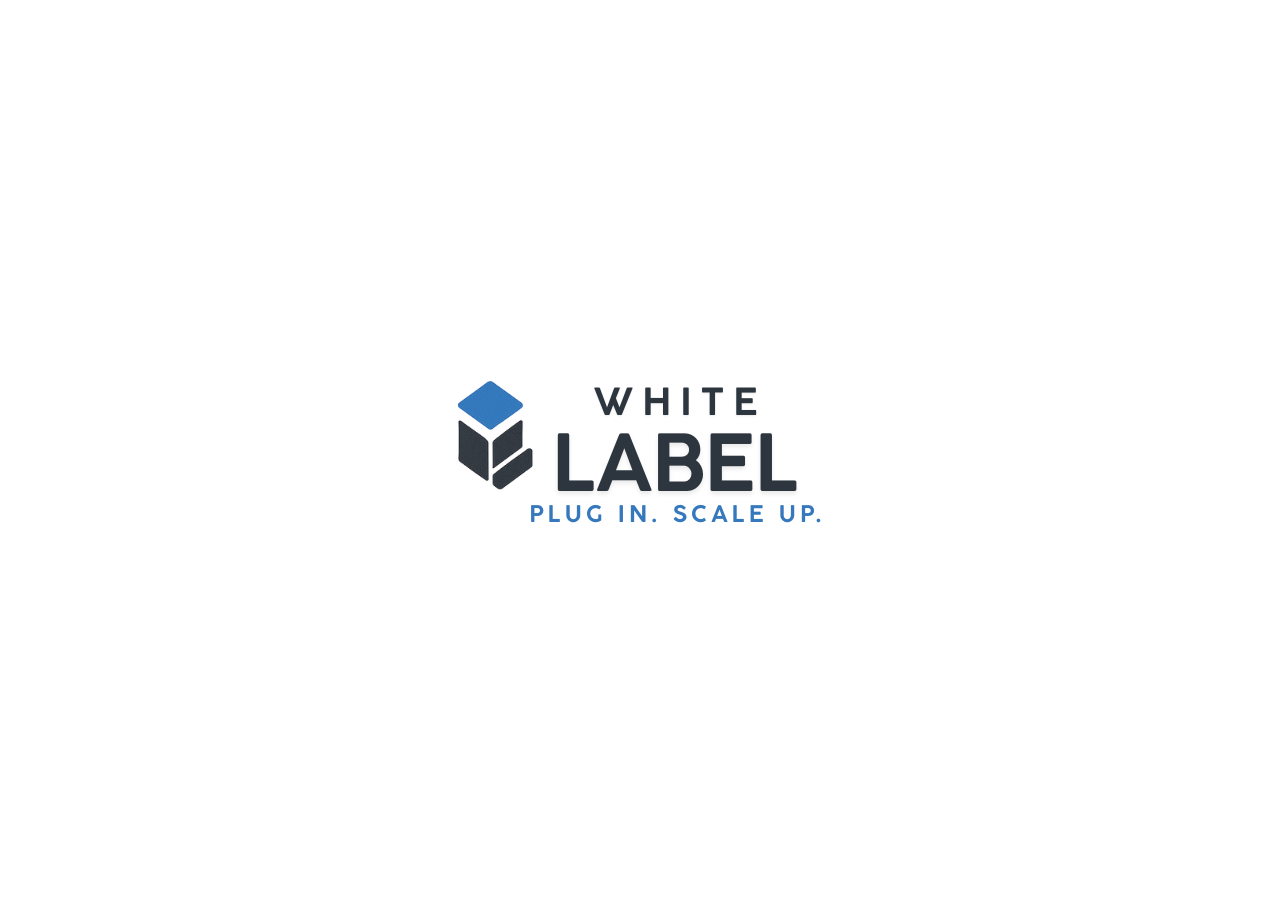
<file: index.html>
<!DOCTYPE html>
<html lang="en">
<head>
    <meta charset="UTF-8">
    <meta name="viewport" content="width=device-width, initial-scale=1.0">
    <title>Welcome Page</title>
    <link id="favicon" rel="icon" type="image/png" href="../../ASSETS/IMG/WLicon2.png">
    <!-- Only our custom CSS -->
    <link rel="stylesheet" href="./CSS/welcome.css">
    <!-- REMOVED Animate.css -->
</head>
<body class="welcomePage">
    <!-- Logo -->
    <img class="logo" src="../../ASSETS/IMG/welcomeLogo.png" alt="Welcome Logo">

    <!-- External JS -->
    <script src="./JS/global.js"></script>
    <script src="./JS/welcome.js"></script>
</body>
</html>
</file>
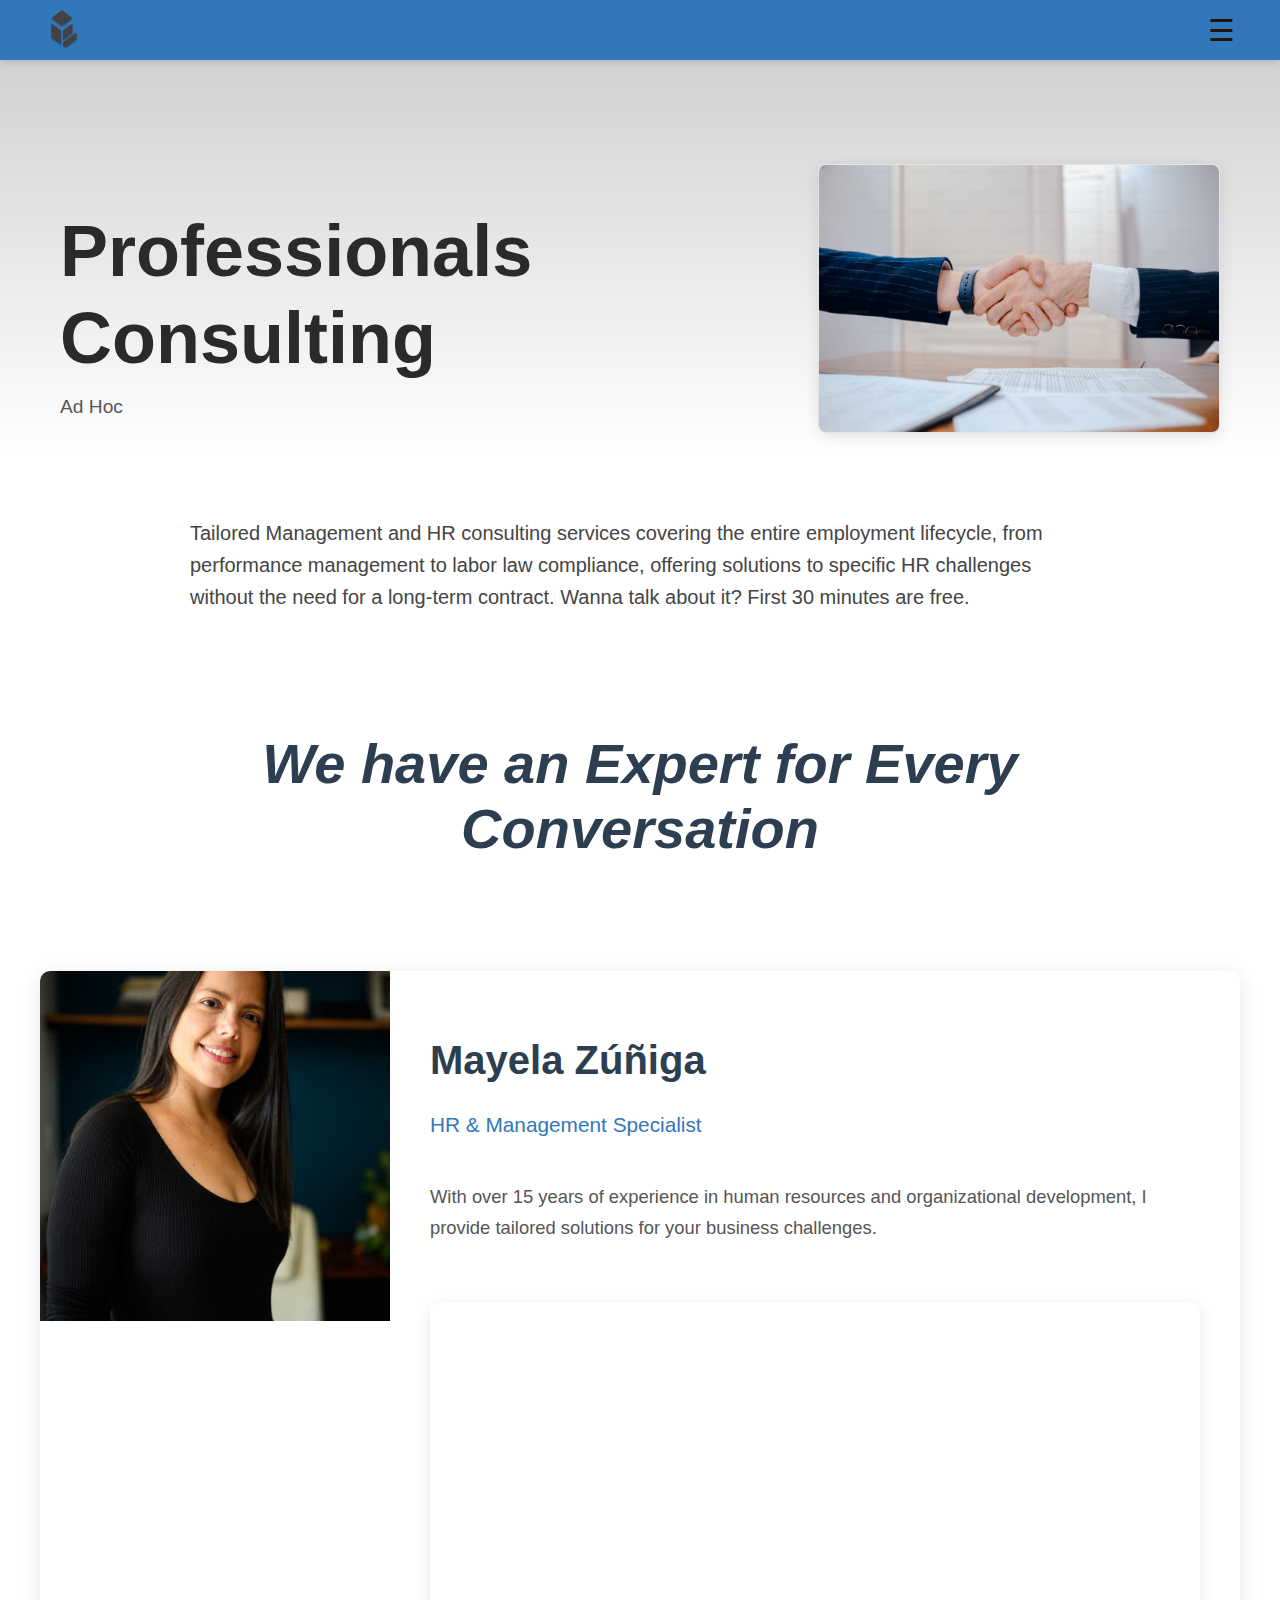
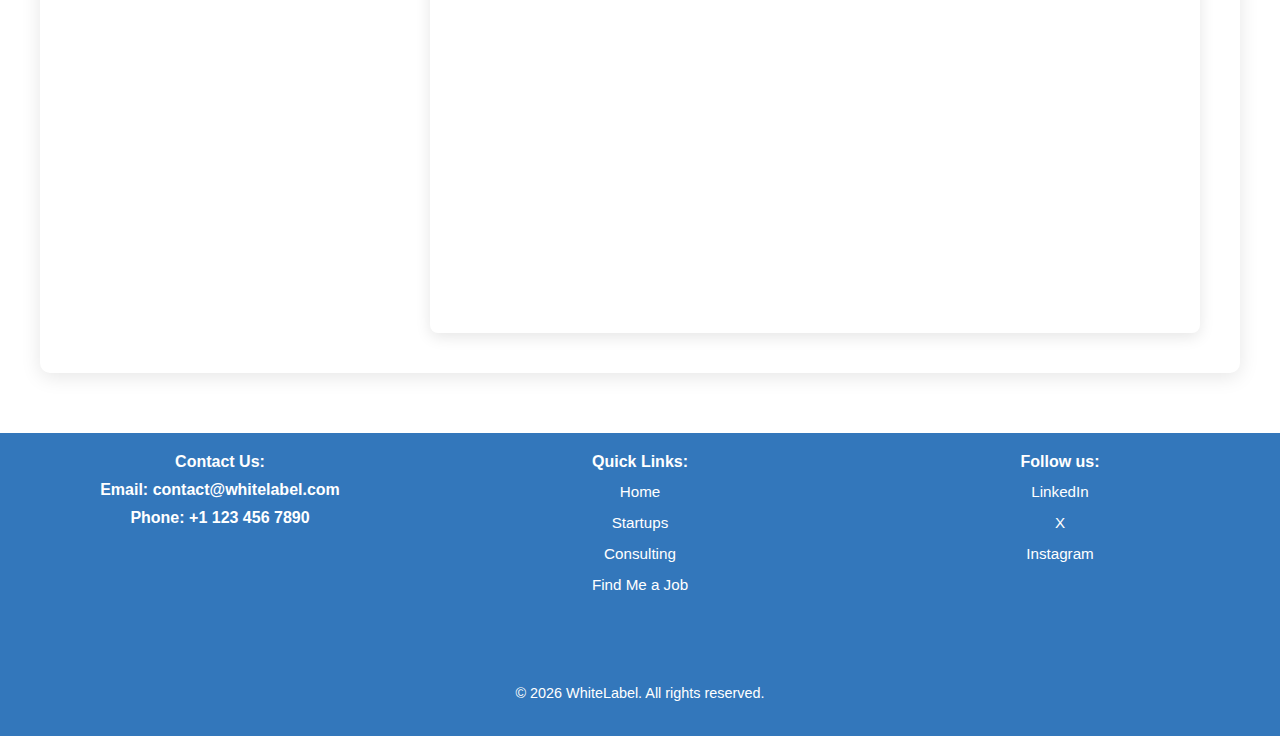
<file: consultations.html>
<!DOCTYPE html>
<html lang="en">
<head>
    <meta charset="UTF-8">
    <meta name="viewport" content="width=device-width, initial-scale=1.0">
    <title>Consulting - White Label</title>
    <!-- Favicon -->
    <link id="favicon" rel="icon" type="image/png" href="../../ASSETS/IMG/WLicon2.png">
    <!-- CSS Files -->
    <link rel="stylesheet" href="./CSS/header.css">
    <link rel="stylesheet" href="./CSS/footer.css">
    <link rel="stylesheet" href="./CSS/consultations.css">
    <!-- Calendly Widget -->
    <link href="https://assets.calendly.com/assets/external/widget.css" rel="stylesheet">
    
    <style>
        /* Page transition styles */
        .consultationsPage {
            opacity: 0;
            transform: translateY(20px);
            transition: opacity 0.8s ease-out, transform 0.8s ease-out;
        }
        
        .consultationsPage.loaded {
            opacity: 1;
            transform: translateY(0);
        }
        
        .hidden {
            display: none !important;
        }
    </style>
</head>
<body class="consultationsPage">
    <!-- Header -->
    <header class="header">
        <div class="logo-container">
            <img class="header-logo" src="../../ASSETS/IMG/WLicon2.png" alt="White Label Logo">
        </div>
        
        <button class="header-menu-button" aria-label="Toggle navigation menu">&#9776;</button>
        
        <ul class="menu hidden">
            <li class="menu-item">
                <a href="./index.html" class="menu-link">Plug & Play</a>
            </li>
            <li class="menu-item">
                <a href="./startups.html" class="menu-link">Startups</a>
            </li>
            <li class="menu-item">
                <a href="./consultations.html" class="menu-link">Consulting</a>
            </li>
            <li class="menu-item">
                <a href="#" class="menu-link">Hire Now</a>
            </li>
            <li class="menu-item">
                <a href="./crisis.html" class="menu-link">Organizational Crisis</a>
            </li>
            <li class="menu-item">
                <a href="./findme.html" class="menu-link">Find Me a Job</a>
            </li>
        </ul>
    </header>

    <!-- Main Content -->
    <main>
        <!-- Container 1: Hero Section -->
        <section class="container1-bg">
            <div class="container1">
                <div class="title-container">
                    <h1 class="consultations-title">Professionals Consulting</h1>
                    <p class="consultations-subtitle">Ad Hoc</p>
                </div>
                <img class="consultations-img" src="../../ASSETS/IMG/consultpic1.png" alt="Consulting">
            </div>
        </section>

        <!-- Container 2: Description -->
        <section class="container2">
            <p class="description-text">
                Tailored Management and HR consulting services covering the entire employment lifecycle, from performance management to labor law compliance, offering solutions to specific HR challenges without the need for a long-term contract. Wanna talk about it? First 30 minutes are free.
            </p>
        </section>

        <!-- Container 3: Experts Title -->
        <section class="container3">
            <h1 class="experts-title">We have an Expert for Every Conversation</h1>
        </section>

        <!-- Container 4: Consultant Profile with Calendly -->
        <section class="consultant-profile-container">
            <div class="consultant-card">
                <!-- Consultant Image -->
                <img class="consultant-image" src="../../ASSETS/IMG/maye.png" alt="Maye the Consultant">
                
                <!-- Profile Information -->
                <div class="profile-info">
                    <h1 class="consultant-name">Mayela Zúñiga</h1>
                    <p class="consultant-title">HR & Management Specialist</p>
                    
                    <p class="consultant-description">
                        With over 15 years of experience in human resources and organizational development, I provide tailored solutions for your business challenges.
                    </p>

                    <!-- Calendly Container -->
                    <div class="calendly-container">
                        <!-- Calendly Inline Widget -->
                        <div class="calendly-inline-widget" 
                            data-url="https://calendly.com/may-whitelabel/discovery-call"
                            style="min-width:320px;height:630px;">
                        </div>
                        
                        <!-- Fallback Message -->
                        <p class="calendly-fallback hidden">
                            Booking system loading... If you don't see the calendar, please refresh the page or try again later.
                        </p>
                    </div>
                </div>
            </div>
        </section>
    </main>

    <!-- Footer -->
    <footer class="footer">
        <div class="footerContent">
            <div class="footer-section">
                <p>Contact Us:</p>
                <p>Email: contact@whitelabel.com</p>
                <p>Phone: +1 123 456 7890</p>
            </div>
            
            <div class="footer-section">
                <p>Quick Links:</p>
                <a href="./index.html" class="footer-link">Home</a>
                <a href="./startups.html" class="footer-link">Startups</a>
                <a href="./consultations.html" class="footer-link">Consulting</a>
                <a href="./findme.html" class="footer-link">Find Me a Job</a>
            </div>
            
            <div class="footer-section">
                <p>Follow us:</p>
                <a href="https://linkedin.com" class="footer-link" target="_blank" rel="noopener">LinkedIn</a>
                <a href="https://twitter.com" class="footer-link" target="_blank" rel="noopener">X</a>
                <a href="https://instagram.com" class="footer-link" target="_blank" rel="noopener">Instagram</a>
            </div>
            
            <p class="footer-legal" id="copyrightYear"></p>
        </div>
    </footer>

    <!-- JavaScript Files -->
    <script src="https://assets.calendly.com/assets/external/widget.js" type="text/javascript" async></script>
    <script src="./JS/global.js"></script>
    <script src="./JS/header.js"></script>
    <script src="./JS/footer.js"></script>
    <script src="./JS/consultations.js"></script>
</body>
</html>
</file>
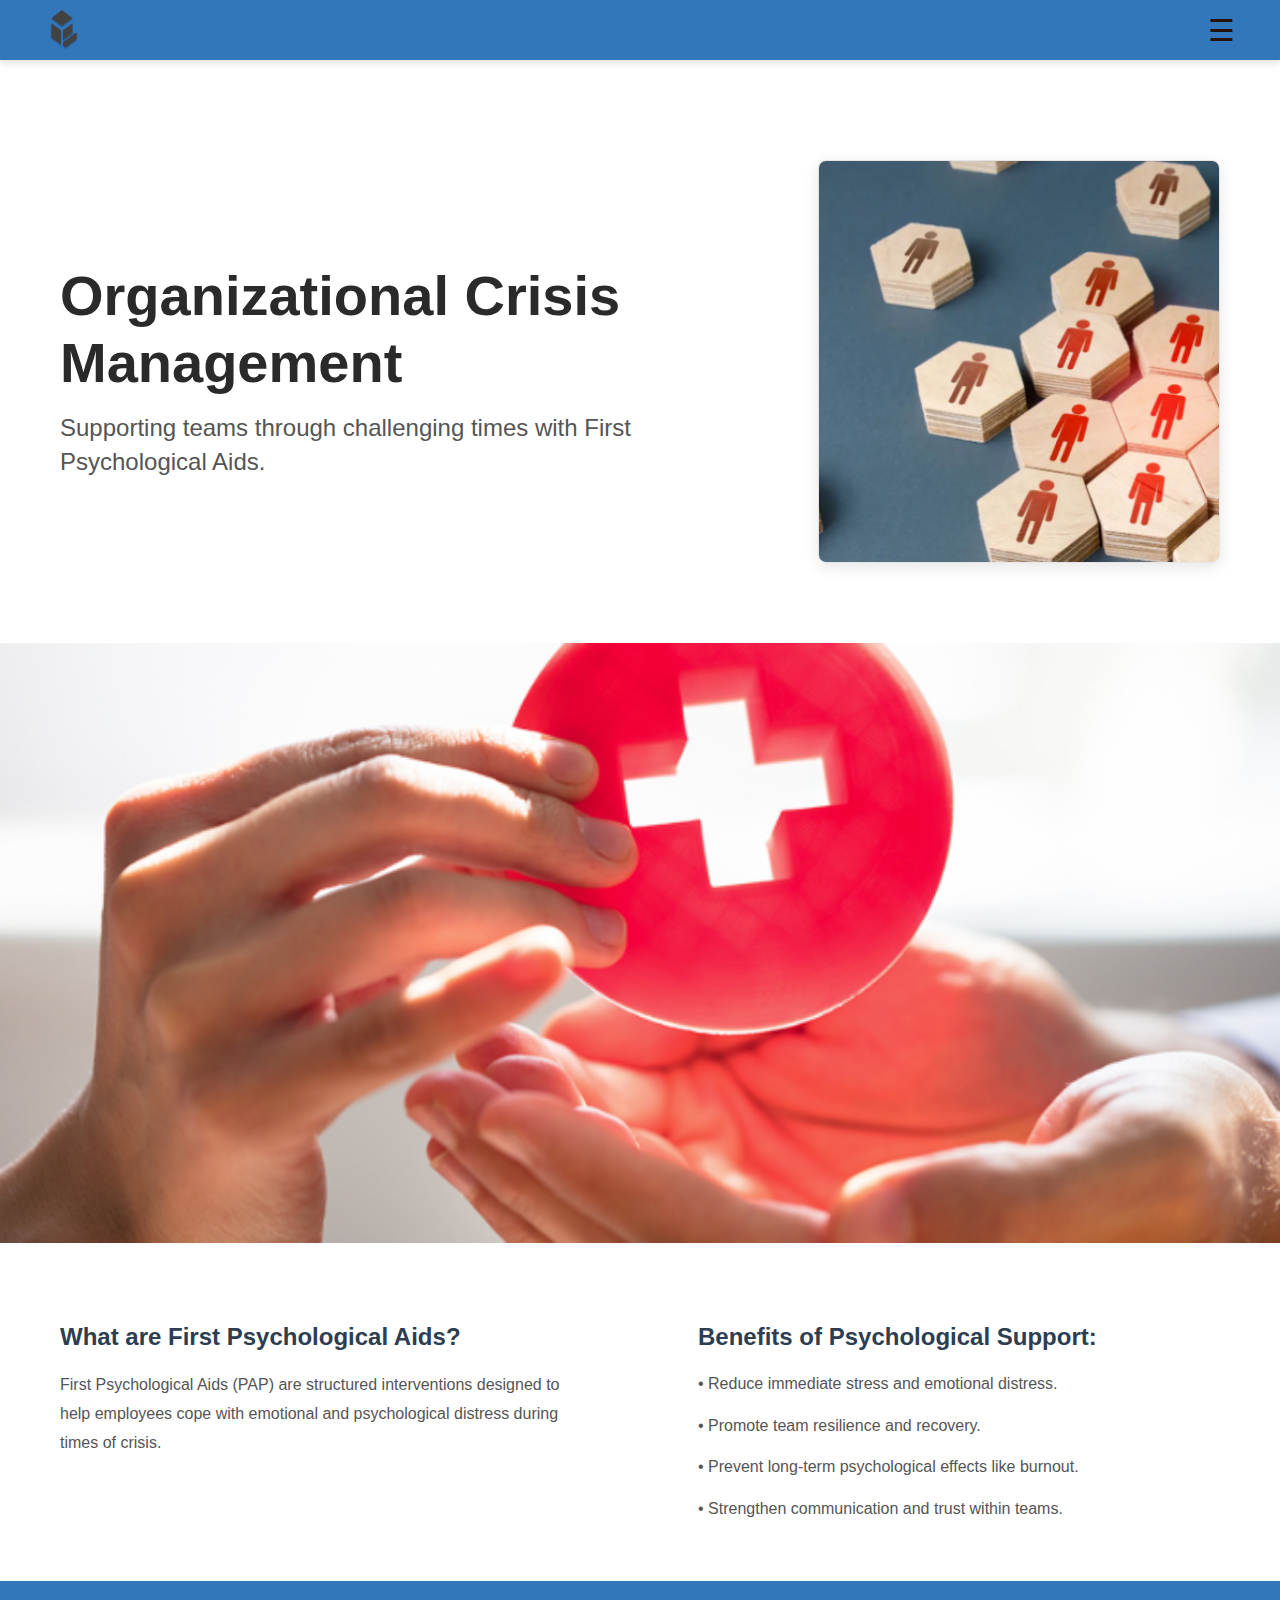
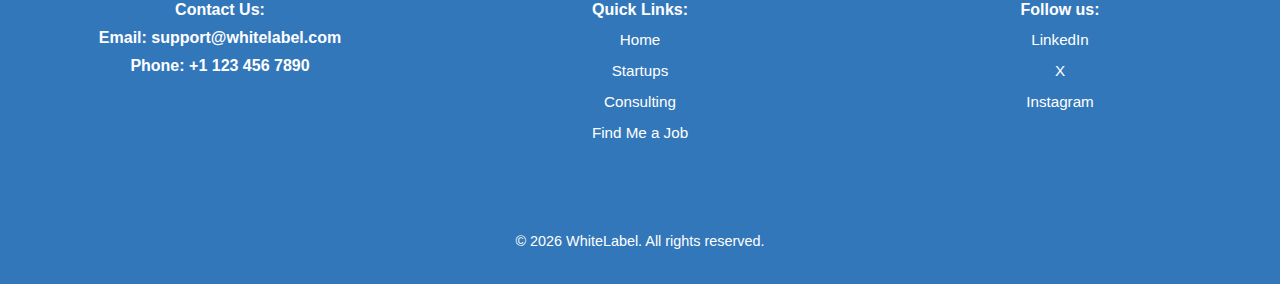
<file: crisis.html>
<!DOCTYPE html>
<html lang="en">
<head>
    <meta charset="UTF-8">
    <meta name="viewport" content="width=device-width, initial-scale=1.0">
    <title>Organizational Crisis - White Label</title>
    <!-- Favicon -->
    <link id="favicon" rel="icon" type="image/png" href="../../ASSETS/IMG/WLicon2.png">
    <!-- CSS Files -->
    <link rel="stylesheet" href="./CSS/header.css">
    <link rel="stylesheet" href="./CSS/footer.css">
    <link rel="stylesheet" href="./CSS/crisis.css">
    
    <style>
        /* Page transition styles */
        .crisisPage {
            opacity: 0;
            transform: translateY(20px);
            transition: opacity 0.8s ease-out, transform 0.8s ease-out;
        }
        
        .crisisPage.loaded {
            opacity: 1;
            transform: translateY(0);
        }
    </style>
</head>
<body class="crisisPage">
    <!-- Header -->
    <header class="header">
        <div class="logo-container">
            <img class="header-logo" src="../../ASSETS/IMG/WLicon2.png" alt="White Label Logo">
        </div>
        
        <button class="header-menu-button" aria-label="Toggle navigation menu">&#9776;</button>
        
        <ul class="menu hidden">
            <li class="menu-item">
                <a href="./index.html" class="menu-link">Plug & Play</a>
            </li>
            <li class="menu-item">
                <a href="./startups.html" class="menu-link">Startups</a>
            </li>
            <li class="menu-item">
                <a href="./consultations.html" class="menu-link">Consulting</a>
            </li>
            <li class="menu-item">
                <a href="#" class="menu-link">Hire Now</a>
            </li>
            <li class="menu-item">
                <a href="./crisis.html" class="menu-link">Organizational Crisis</a>
            </li>
            <li class="menu-item">
                <a href="./findme.html" class="menu-link">Find Me a Job</a>
            </li>
        </ul>
    </header>

    <!-- Main Content -->
    <main>
        <!-- Container 1: Title, subtitle and side image -->
        <section class="crisis-container1">
            <div class="crisis-titleContainer">
                <h1 class="crisis-title">Organizational Crisis Management</h1>
                <h2 class="crisis-subtitle">Supporting teams through challenging times with First Psychological Aids.</h2>
            </div>
            <img class="crisis-sideImage" src="../../ASSETS/IMG/crisis1.png" alt="Crisis Management">
        </section>

        <!-- Container 2: Full width image with parallax effect -->
        <section class="crisis-container2">
            <img class="crisis-fullImage" src="../../ASSETS/IMG/crisis2.png" alt="Team Support">
        </section>

        <!-- Container 3: Two-column content -->
        <section class="crisis-container3">
            <div class="crisis-column">
                <h2 class="crisis-columnTitle">What are First Psychological Aids?</h2>
                <p class="crisis-columnText">
                    First Psychological Aids (PAP) are structured interventions designed to help employees cope with emotional and psychological distress during times of crisis.
                </p>
            </div>
            
            <div class="crisis-column">
                <h2 class="crisis-columnTitle">Benefits of Psychological Support:</h2>
                <div class="crisis-list">
                    <p class="crisis-listItem">• Reduce immediate stress and emotional distress.</p>
                    <p class="crisis-listItem">• Promote team resilience and recovery.</p>
                    <p class="crisis-listItem">• Prevent long-term psychological effects like burnout.</p>
                    <p class="crisis-listItem">• Strengthen communication and trust within teams.</p>
                </div>
            </div>
        </section>
    </main>

    <!-- Footer -->
    <footer class="footer">
        <div class="footerContent">
            <div class="footer-section">
                <p>Contact Us:</p>
                <p>Email: support@whitelabel.com</p>
                <p>Phone: +1 123 456 7890</p>
            </div>
            
            <div class="footer-section">
                <p>Quick Links:</p>
                <a href="../home.html" class="footer-link">Home</a>
                <a href="../startups/startups.html" class="footer-link">Startups</a>
                <a href="../consulting/consultations.html" class="footer-link">Consulting</a>
                <a href="../findme/findme.html" class="footer-link">Find Me a Job</a>
            </div>
            
            <div class="footer-section">
                <p>Follow us:</p>
                <a href="https://linkedin.com" class="footer-link" target="_blank" rel="noopener">LinkedIn</a>
                <a href="https://twitter.com" class="footer-link" target="_blank" rel="noopener">X</a>
                <a href="https://instagram.com" class="footer-link" target="_blank" rel="noopener">Instagram</a>
            </div>
            
            <p class="footer-legal" id="copyrightYear"></p>
        </div>
    </footer>

    <!-- JavaScript Files -->
    <script src="./JS/global.js"></script>
    <script src="./JS/header.js"></script>
    <script src="./JS/footer.js"></script>
    <script src="./JS/crisis.js"></script>
</body>
</html>
</file>
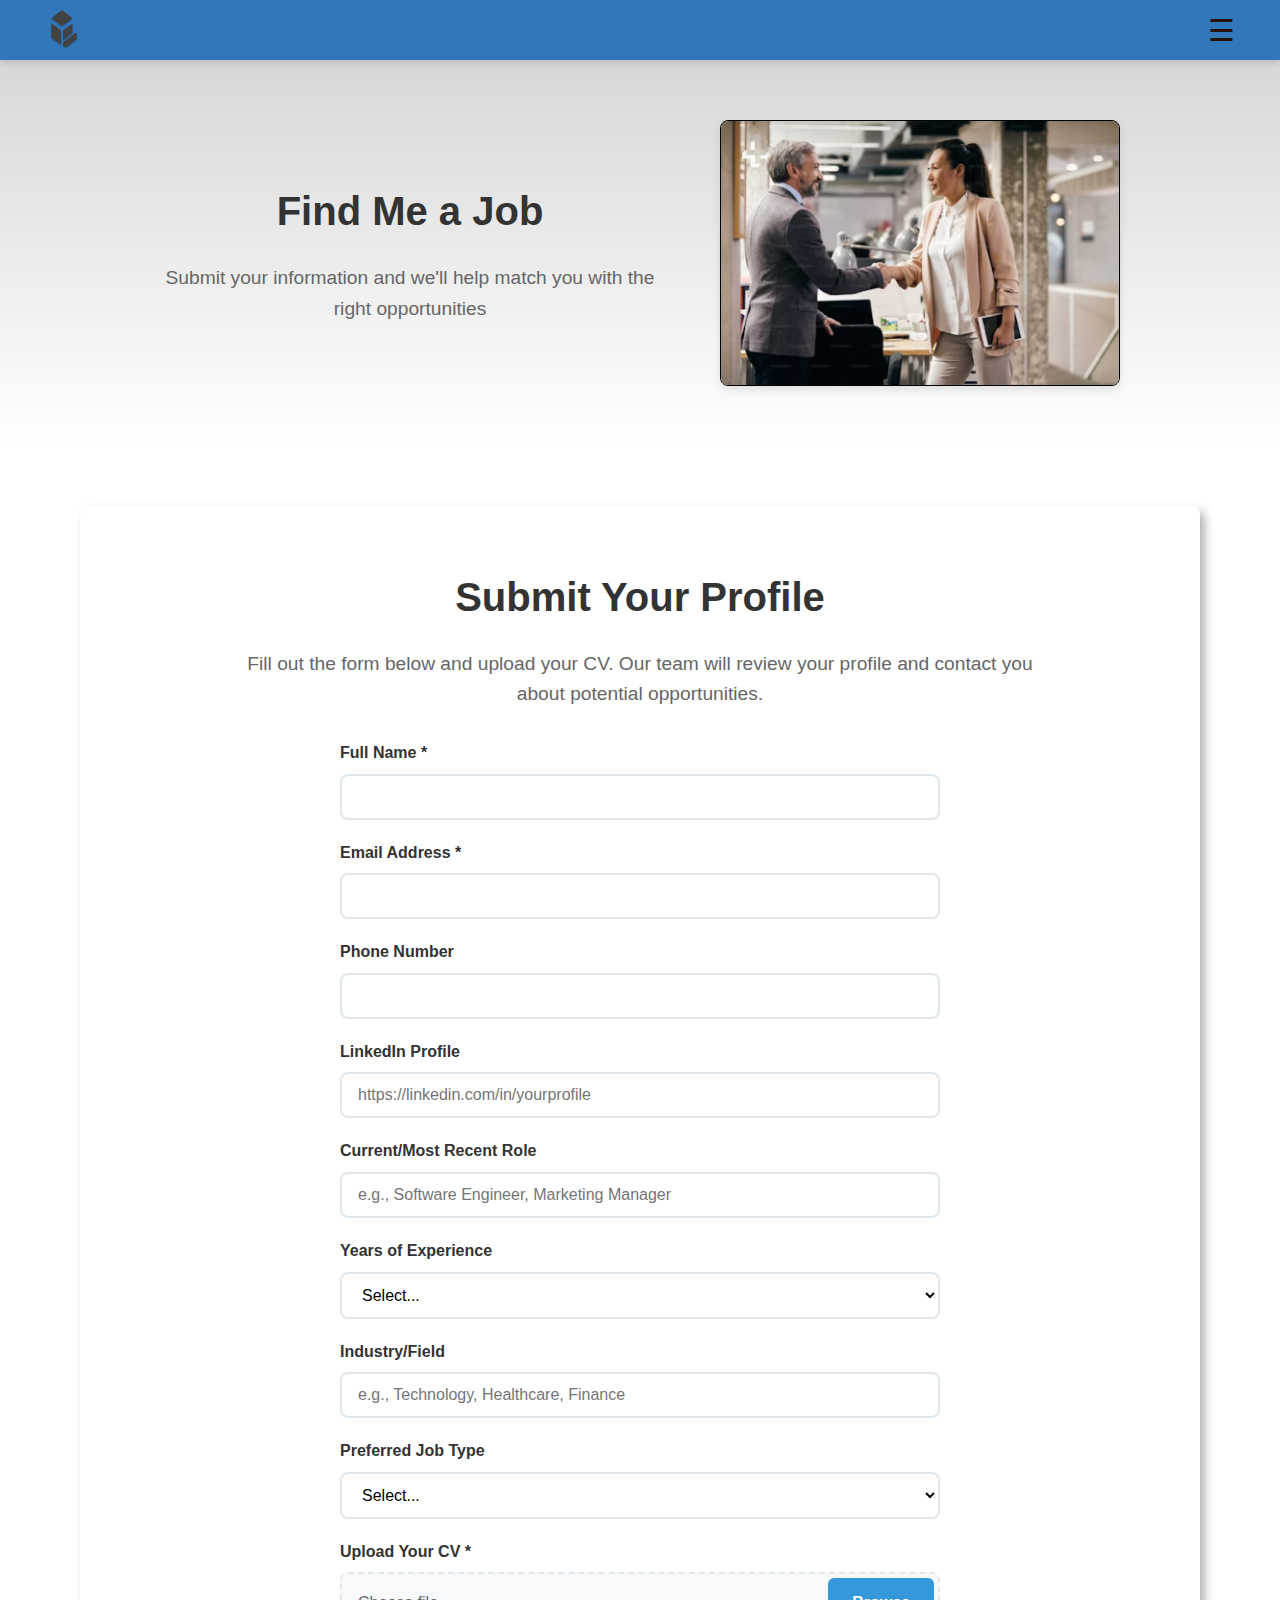
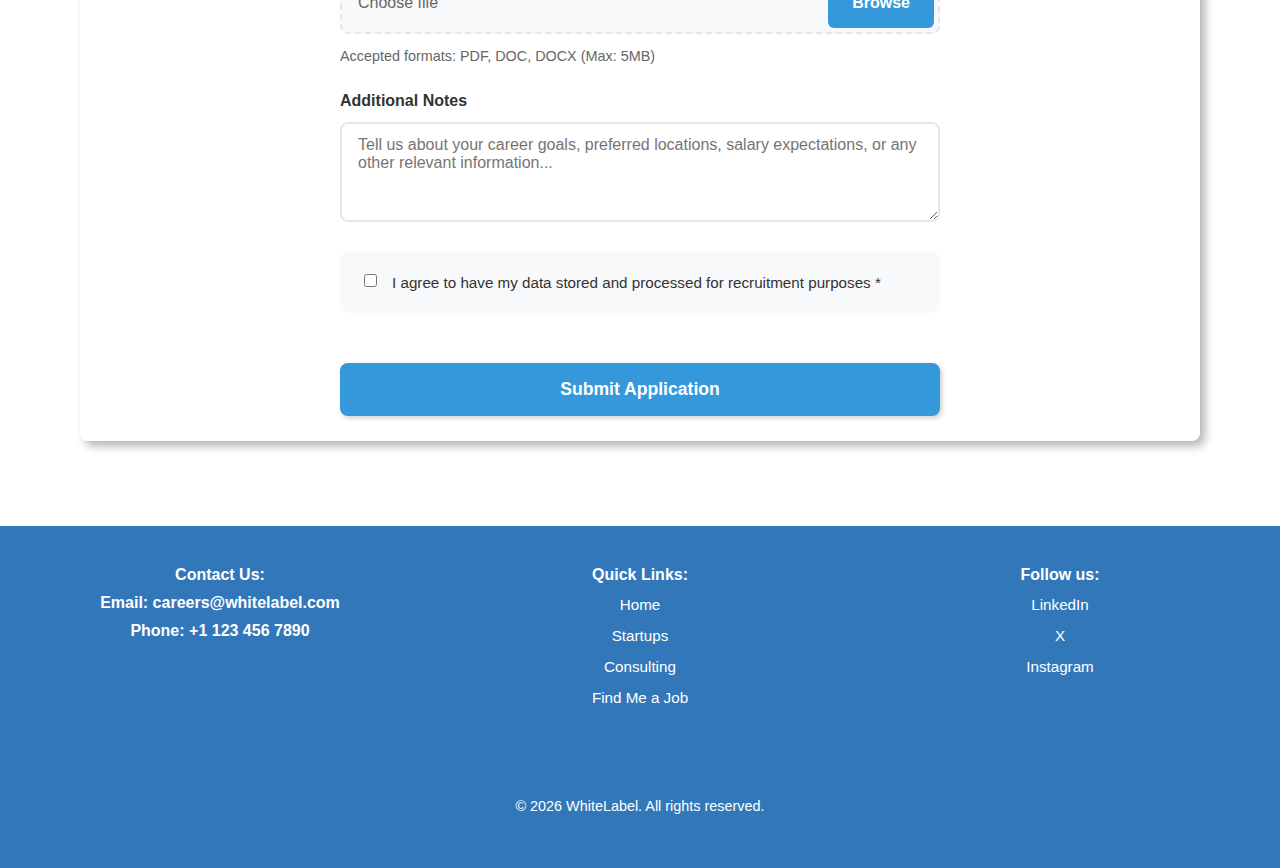
<file: findme.html>
<!DOCTYPE html>
<html lang="en">
<head>
    <meta charset="UTF-8">
    <meta name="viewport" content="width=device-width, initial-scale=1.0">
    <title>Find Me a Job - Submit Your CV</title>
    <!-- Favicon -->
    <link id="favicon" rel="icon" type="image/png" href="../../ASSETS/IMG/WLicon2.png">
    <!-- CSS Files -->
    <link rel="stylesheet" href="./CSS/header.css">
    <link rel="stylesheet" href="./CSS/footer.css">
    <link rel="stylesheet" href="./CSS/findme.css">
    
    <style>
        /* Page transition styles */
        .findMeJobPage {
            opacity: 0;
            transform: translateY(20px);
            transition: opacity 0.8s ease-out, transform 0.8s ease-out;
        }
        
        .findMeJobPage.loaded {
            opacity: 1;
            transform: translateY(0);
        }
        
        .hidden {
            display: none !important;
        }
    </style>
</head>
<body class="findMeJobPage">
    <!-- Header -->
    <header class="header">
        <div class="logo-container">
            <img class="header-logo" src="../../ASSETS/IMG/WLicon2.png" alt="White Label Logo">
        </div>
        
        <button class="header-menu-button" aria-label="Toggle navigation menu">&#9776;</button>
        
        <ul class="menu hidden">
            <li class="menu-item">
                <a href="./home.html" class="menu-link">Plug & Play</a>
            </li>
            <li class="menu-item">
                <a href="./startups.html" class="menu-link">Startups</a>
            </li>
            <li class="menu-item">
                <a href="./consultations.html" class="menu-link">Consulting</a>
            </li>
            <li class="menu-item">
                <a href="../hirenow/hirenow.html" class="menu-link">Hire Now</a>
            </li>
            <li class="menu-item">
                <a href="../crisis/crisis.html" class="menu-link">Organizational Crisis</a>
            </li>
            <li class="menu-item">
                <a href="./findme.html" class="menu-link">Find Me a Job</a>
            </li>
        </ul>
    </header>

    <!-- Main Content -->
    <main>
        <!-- Hero Section -->
        <section class="hero-section">
            <div class="hero-container">
                <div class="hero-content">
                    <h1 class="main-title">Find Me a Job</h1>
                    <p class="hero-subtitle">Submit your information and we'll help match you with the right opportunities</p>
                </div>
                <img class="hero-image" src="./ASSETS/IMG/findme.png" alt="Career Opportunities">
            </div>
        </section>

        <!-- CV Submission Form -->
        <section class="form-section">
            <div class="form-container">
                <h2 class="form-title">Submit Your Profile</h2>
                <p class="form-description">Fill out the form below and upload your CV. Our team will review your profile and contact you about potential opportunities.</p>
                
                <form id="cvSubmissionForm" class="cv-form">
                    <!-- Personal Information -->
                    <div class="form-group">
                        <label for="fullName" class="form-label">Full Name *</label>
                        <input type="text" id="fullName" name="fullName" class="form-input" required>
                    </div>

                    <div class="form-group">
                        <label for="email" class="form-label">Email Address *</label>
                        <input type="email" id="email" name="email" class="form-input" required>
                    </div>

                    <div class="form-group">
                        <label for="phone" class="form-label">Phone Number</label>
                        <input type="tel" id="phone" name="phone" class="form-input">
                    </div>

                    <div class="form-group">
                        <label for="linkedin" class="form-label">LinkedIn Profile</label>
                        <input type="url" id="linkedin" name="linkedin" class="form-input" placeholder="https://linkedin.com/in/yourprofile">
                    </div>

                    <!-- Professional Information -->
                    <div class="form-group">
                        <label for="currentRole" class="form-label">Current/Most Recent Role</label>
                        <input type="text" id="currentRole" name="currentRole" class="form-input" placeholder="e.g., Software Engineer, Marketing Manager">
                    </div>

                    <div class="form-group">
                        <label for="experience" class="form-label">Years of Experience</label>
                        <select id="experience" name="experience" class="form-select">
                            <option value="">Select...</option>
                            <option value="0-2">0-2 years</option>
                            <option value="3-5">3-5 years</option>
                            <option value="6-10">6-10 years</option>
                            <option value="10+">10+ years</option>
                        </select>
                    </div>

                    <div class="form-group">
                        <label for="industry" class="form-label">Industry/Field</label>
                        <input type="text" id="industry" name="industry" class="form-input" placeholder="e.g., Technology, Healthcare, Finance">
                    </div>

                    <div class="form-group">
                        <label for="jobType" class="form-label">Preferred Job Type</label>
                        <select id="jobType" name="jobType" class="form-select">
                            <option value="">Select...</option>
                            <option value="full-time">Full-time</option>
                            <option value="part-time">Part-time</option>
                            <option value="contract">Contract</option>
                            <option value="remote">Remote</option>
                            <option value="hybrid">Hybrid</option>
                        </select>
                    </div>

                    <!-- CV Upload -->
                    <div class="form-group">
                        <label for="cvUpload" class="form-label">Upload Your CV *</label>
                        <div class="file-upload-container">
                            <input type="file" id="cvUpload" name="cvUpload" class="file-input" accept=".pdf,.doc,.docx" required>
                            <label for="cvUpload" class="file-upload-label">
                                <span class="file-upload-text">Choose file</span>
                                <span class="file-upload-button">Browse</span>
                            </label>
                        </div>
                        <small class="file-hint">Accepted formats: PDF, DOC, DOCX (Max: 5MB)</small>
                    </div>

                    <!-- Additional Notes -->
                    <div class="form-group">
                        <label for="notes" class="form-label">Additional Notes</label>
                        <textarea id="notes" name="notes" class="form-textarea" placeholder="Tell us about your career goals, preferred locations, salary expectations, or any other relevant information..." rows="4"></textarea>
                    </div>

                    <!-- Consent -->
                    <div class="form-group consent-group">
                        <input type="checkbox" id="consent" name="consent" class="consent-checkbox" required>
                        <label for="consent" class="consent-label">
                            I agree to have my data stored and processed for recruitment purposes *
                        </label>
                    </div>

                    <!-- Submit Button -->
                    <button type="submit" class="submit-button">Submit Application</button>
                </form>

                <!-- Success Message (Hidden by default) -->
                <div id="successMessage" class="success-message hidden">
                    <div class="success-icon">✓</div>
                    <h3>Thank You!</h3>
                    <p>Your application has been submitted successfully. Our team will review your profile and contact you soon.</p>
                </div>
            </div>
        </section>
    </main>

    <!-- Footer -->
    <footer class="footer">
        <div class="footerContent">
            <div class="footer-section">
                <p>Contact Us:</p>
                <p>Email: careers@whitelabel.com</p>
                <p>Phone: +1 123 456 7890</p>
            </div>
            
            <div class="footer-section">
                <p>Quick Links:</p>
                <a href="../home.html" class="footer-link">Home</a>
                <a href="../startups/startups.html" class="footer-link">Startups</a>
                <a href="../consultations/consultations.html" class="footer-link">Consulting</a>
                <a href="../findme/findme.html" class="footer-link">Find Me a Job</a>
            </div>
            
            <div class="footer-section">
                <p>Follow us:</p>
                <a href="https://linkedin.com" class="footer-link" target="_blank" rel="noopener">LinkedIn</a>
                <a href="https://twitter.com" class="footer-link" target="_blank" rel="noopener">X</a>
                <a href="https://instagram.com" class="footer-link" target="_blank" rel="noopener">Instagram</a>
            </div>
            
            <p class="footer-legal" id="copyrightYear"></p>
        </div>
    </footer>

    <!-- JavaScript Files -->
    <script src="./JS/global.js"></script>
    <script src="./JS/header.js"></script>
    <script src="./JS/footer.js"></script>
    <script src="./JS/findme.js"></script>
</body>
</html>
</file>
<file: CSS/welcome.css>
.welcomePage {
    display: flex;
    flex-direction: column;
    align-items: center;
    justify-content: center;
    width: 100%;
    min-height: 100vh;
    box-sizing: border-box;
    background-color: #ffffff;
    padding: 20px;
    opacity: 1;
    transition: opacity 0.6s ease-in-out;
}

.logo {
    width: auto;
    height: auto;
    display: block;
    
    /* Start completely hidden and slightly scaled down */
    opacity: 0;
    transform: translateY(-30px) scale(0.9);
    transition: all 0.6s ease-in-out;
    
    /* Responsive sizing */
    max-width: min(80%, 800px);
    max-height: 80vh;
    object-fit: contain;
}

/* Animation states */
.logo.fade-in {
    opacity: 1;
    transform: translateY(0) scale(1);
}

.logo.fade-out {
    opacity: 0;
    transform: translateY(20px) scale(0.95);
}

.welcomePage.fade-out {
    opacity: 0;
}

/* Responsive breakpoints remain the same */
@media (max-width: 1200px) {
    .logo {
        max-width: 70%;
    }
}

@media (max-width: 992px) {
    .logo {
        max-width: 75%;
    }
}

@media (max-width: 768px) {
    .logo {
        max-width: 85%;
        max-height: 70vh;
    }
}

@media (max-width: 576px) {
    .logo {
        max-width: 90%;
        padding: 0 10px;
    }
}

@media (max-width: 480px) {
    .logo {
        max-width: 95%;
        max-height: 60vh;
    }
}

/* Special cases */
@media (max-height: 600px) and (max-width: 768px) {
    .logo {
        max-height: 55vh;
    }
}

@media (min-width: 2000px) {
    .logo {
        max-width: 60%;
    }
}
</file>
<file: CSS/header.css>
/* header.css */
.header {
    position: fixed;
    top: 0;
    left: 0;
    width: 100%;
    background-color: #3377bb;
    box-shadow: 0px 4px 6px rgba(0, 0, 0, 0.1);
    display: flex;
    justify-content: space-between;
    align-items: center;
    padding: 10px 20px;
    height: 60px;
    z-index: 1000;
    box-sizing: border-box;
}

.logo-container {
    flex: 1;
    margin-left: 30px;
}

.header-logo {
    height: 40px;
    width: auto;
    display: block;
}

.header-menu-button {
    font-size: 30px;
    background: none;
    border: none;
    color: #271207;
    cursor: pointer;
    margin-right: 20px;
    padding: 5px;
    transition: opacity 0.3s ease;
}

.header-menu-button:hover {
    opacity: 0.8;
}

.menu {
    position: absolute;
    top: 60px;
    right: 0;
    background-color: #f3f3f3;
    list-style: none;
    padding: 0;
    margin: 0;
    width: 220px;
    box-shadow: 0px 4px 6px rgba(0, 0, 0, 0.2);
    display: none;
    z-index: 999;
    border-radius: 0 0 0 8px;
}

.menu.show {
    display: block;
    animation: fadeInDown 0.5s ease forwards;
}

.menu.hide {
    animation: fadeOutUp 0.5s ease forwards;
}

.menu.hidden {
    display: none;
}

.menu-item {
    padding: 15px;
    border-bottom: 1px solid #ddd;
    cursor: pointer;
    text-align: left;
    margin: 0;
    transition: background-color 0.3s ease;
}

.menu-item:hover {
    background-color: #f9f9f9;
}

.menu-item:last-child {
    border-bottom: none;
}

.menu-link {
    text-decoration: none;
    color: #271207;
    font-weight: bold;
    display: block;
    width: 100%;
    height: 100%;
    font-family: Arial, sans-serif;
    font-size: 14px;
    transition: color 0.3s ease;
}

.menu-link:hover {
    color: #3377bb;
}

/* Animations */
@keyframes fadeInDown {
    from {
        opacity: 0;
        transform: translateY(-20px);
    }
    to {
        opacity: 1;
        transform: translateY(0);
    }
}

@keyframes fadeOutUp {
    from {
        opacity: 1;
        transform: translateY(0);
    }
    to {
        opacity: 0;
        transform: translateY(-20px);
    }
}

/* ----- RESPONSIVE DESIGN ----- */
/* Tablet */
@media (max-width: 768px) {
    .header {
        padding: 10px 15px;
    }
    
    .logo-container {
        margin-left: 20px;
    }
    
    .header-logo {
        height: 35px;
    }
    
    .header-menu-button {
        font-size: 28px;
        margin-right: 15px;
    }
    
    .menu {
        width: 200px;
    }
}

/* Mobile */
@media (max-width: 480px) {
    .header {
        height: 50px;
        padding: 5px 10px;
    }
    
    .logo-container {
        margin-left: 15px;
    }
    
    .header-logo {
        height: 30px;
    }
    
    .header-menu-button {
        font-size: 25px;
        margin-right: 10px;
    }
    
    .menu {
        width: 100%;
        top: 50px;
        border-radius: 0;
    }
    
    .menu-item {
        padding: 12px 15px;
    }
}

/* Small mobile devices */
@media (max-width: 360px) {
    .header {
        padding: 5px;
    }
    
    .logo-container {
        margin-left: 10px;
    }
    
    .header-logo {
        height: 28px;
    }
    
    .header-menu-button {
        font-size: 22px;
        margin-right: 8px;
    }
    
    .menu-link {
        font-size: 13px;
    }
}

/* Prevent horizontal scroll */
html, body {
    overflow-x: hidden;
}

/* Focus styles for accessibility */
.header-menu-button:focus {
    outline: 2px solid #271207;
    outline-offset: 2px;
}

.menu-link:focus {
    outline: 2px solid #3377bb;
    outline-offset: -2px;
}
</file>
<file: CSS/footer.css>
/* footer.css */
.footer {
    background-color: #3377bb;
    display: flex;
    flex-direction: column;
    justify-content: center;
    align-items: center;
    padding: 40px 20px;
    width: 100%;
    position: relative;
    bottom: 0;
    z-index: 1000;
    box-sizing: border-box;
}

.footerContent {
    text-align: center;
    color: #ffffff;
    max-width: 1200px;
    width: 100%;
    display: flex;
    justify-content: space-between;
    flex-wrap: wrap;
    gap: 40px;
}

.footer-section {
    display: flex;
    flex-direction: column;
    align-items: center;
    gap: 10px;
    flex: 1;
    min-width: 200px;
}

.footer-section p {
    margin: 0;
    font-size: 1rem;
    font-weight: bold;
    font-family: Arial, sans-serif;
}

.footer-section a {
    text-decoration: none;
    color: #ffffff;
    font-size: 0.95rem;
    transition: color 0.3s ease;
    font-family: Arial, sans-serif;
}

.footer-section a:hover {
    color: #f0c419;
    transform: translateY(-1px);
}

/* Legal notice */
.footer-legal {
    margin-top: 30px;
    font-size: 0.9rem;
    color: #ffffff;
    width: 100%;
    text-align: center;
    font-family: Arial, sans-serif;
}

/* Additional class for footer links */
.footer-link {
    padding: 2px 0;
    transition: all 0.3s ease;
}

.footer-link:hover {
    transform: translateY(-1px);
}

/* Focus styles for accessibility */
.footer-section a:focus {
    outline: 2px solid #f0c419;
    outline-offset: 2px;
    border-radius: 2px;
}

/* ----- RESPONSIVE DESIGN ----- */
/* Tablet */
@media (max-width: 768px) {
    .footer {
        padding: 30px 15px;
    }
    
    .footerContent {
        flex-direction: column;
        gap: 25px;
    }
    
    .footer-section {
        min-width: auto;
        width: 100%;
    }
    
    .footer-section p,
    .footer-section a {
        font-size: 0.9rem;
    }
    
    .footer-legal {
        font-size: 0.85rem;
        margin-top: 20px;
    }
}

/* Mobile */
@media (max-width: 480px) {
    .footer {
        padding: 20px 10px;
    }
    
    .footerContent {
        flex-direction: column;
        text-align: center;
        gap: 20px;
    }
    
    .footer-section p,
    .footer-section a {
        font-size: 0.8rem;
    }
    
    .footer-legal {
        font-size: 0.75rem;
        margin-top: 15px;
    }
}

/* Small mobile devices */
@media (max-width: 360px) {
    .footer {
        padding: 15px 8px;
    }
    
    .footer-section p,
    .footer-section a {
        font-size: 0.75rem;
    }
    
    .footer-legal {
        font-size: 0.7rem;
    }
}

/* Large screens */
@media (min-width: 1200px) {
    .footerContent {
        gap: 60px;
    }
}

/* Smooth transitions */
.footer-section a,
.footer-section p {
    transition: all 0.3s ease;
}
</file>
<file: CSS/consultations.css>
/* consultations.css - Fixed Version with Full-Width Gradient */
.consultationsPage {
    display: flex;
    flex-direction: column;
    align-items: center;
    min-height: 100vh;
    padding: 0;
    background-color: #FFFFFF;
    font-family: 'Roboto', sans-serif;
    color: #333;
    margin: 0;
    width: 100%;
    overflow-x: hidden;
}

/* Header */
.header {
    width: 100%;
    position: relative;
    z-index: 1000;
}

/* Container 1: Hero Section - FIXED FOR FULL WIDTH GRADIENT */
.container1-bg {
    width: 100vw; /* CHANGED: Ensure full viewport width */
    margin-left: calc(-50vw + 50%); /* CHANGED: Center the full-width element */
    background: linear-gradient(to bottom, rgba(154, 154, 154, 0.45), #ffffff);
    position: relative;
    overflow: hidden;
}

.container1 {
    display: flex;
    justify-content: space-between;
    align-items: center;
    width: 100%;
    padding: 100px 20px 20px;
    margin: 0;
    position: relative;
    box-sizing: border-box;
    max-width: 1200px; /* ADDED: Constrain content but not background */
    margin-left: auto; /* ADDED: Center the content */
    margin-right: auto; /* ADDED: Center the content */
}

.title-container {
    display: flex;
    flex-direction: column;
    justify-content: center;
    width: 50%;
    z-index: 2;
}

.consultations-title {
    font-size: 4.5rem;
    font-family: 'DreamCottage', 'Arial', sans-serif;
    margin-bottom: 10px;
    line-height: 1.2;
    color: #2a2a2a;
}

.consultations-subtitle {
    font-size: 1.2rem;
    margin-top: 5px;
    color: #555;
    font-weight: 300;
}

.consultations-img {
    max-width: 400px;
    width: 40%;
    border: 1px solid rgba(0, 0, 0, 0.1);
    background-color: #FFFFFF;
    border-radius: 8px;
    box-shadow: 0 4px 15px rgba(0, 0, 0, 0.1);
    transition: transform 0.3s ease;
}

.consultations-img:hover {
    transform: scale(1.02);
}

/* Container 2: Description */
.container2 {
    width: 100%;
    margin: 60px 0;
    text-align: left;
    padding: 0 20px;
    box-sizing: border-box;
}

.description-text {
    font-size: 1.25rem;
    margin-bottom: 30px;
    line-height: 1.6;
    color: #444;
    max-width: 900px;
    margin-left: auto;
    margin-right: auto;
}

/* Container 3: Experts Title */
.container3 {
    width: 100%;
    margin: 60px 0;
    padding: 20px;
    text-align: center;
    box-sizing: border-box;
}

.experts-title {
    font-size: 3.5rem;
    margin-bottom: 30px;
    font-family: 'CaviarDreams', 'Arial', sans-serif;
    font-style: italic;
    color: #2c3e50;
    max-width: 900px;
    margin-left: auto;
    margin-right: auto;
}

/* Container 4: Consultant Profile */
.consultant-profile-container {
    width: 100%;
    margin: 60px 0;
    padding: 0 20px;
    box-sizing: border-box;
}

.consultant-card {
    display: flex;
    background: white;
    border-radius: 10px;
    box-shadow: 0 4px 20px rgba(0, 0, 0, 0.1);
    overflow: hidden;
    transition: transform 0.3s ease;
    max-width: 1200px;
    margin-left: auto;
    margin-right: auto;
}

.consultant-card:hover {
    transform: translateY(-5px);
}

.consultant-image {
    width: 350px;
    height: 350px;
    object-fit: cover;
    object-position: center;
}

.profile-info {
    padding: 40px;
    flex: 1;
    display: flex;
    flex-direction: column;
    box-sizing: border-box;
}

.consultant-name {
    color: #2c3e50;
    font-size: 2.5rem;
    margin-bottom: 10px;
    font-weight: 600;
}

.consultant-title {
    color: #3377bb;
    font-size: 1.3rem;
    margin-bottom: 25px;
    font-weight: 500;
}

.consultant-description {
    color: #555;
    line-height: 1.7;
    margin-bottom: 40px;
    font-size: 1.15rem;
    flex-grow: 1;
}

/* Calendly Integration */
.calendly-container {
    width: 100%;
    margin-top: 20px;
}

.calendly-inline-widget {
    width: 100%;
    min-width: 320px;
    height: 650px;
    border-radius: 8px;
    box-shadow: 0 4px 15px rgba(0, 0, 0, 0.1);
    overflow: hidden;
}

.calendly-fallback {
    color: #d9534f;
    padding: 20px;
    background: #f8f9fa;
    border-radius: 5px;
    text-align: center;
    margin: 0;
}

.calendly-direct-link {
    display: inline-block;
    margin-top: 10px;
    padding: 10px 20px;
    background-color: #3377bb;
    color: white;
    text-decoration: none;
    border-radius: 5px;
    transition: background-color 0.3s ease;
}

.calendly-direct-link:hover {
    background-color: #2a5f9e;
}

.hidden {
    display: none !important;
}

/* Footer */
.footer {
    width: 100%;
    background-color: #3377bb;
    padding: 20px;
    text-align: center;
    color: white;
    margin-top: auto;
    box-sizing: border-box;
}

/* --- Responsive Design --- */
@media (max-width: 1200px) {
    .consultant-card {
        max-width: 1000px;
    }
}

@media (max-width: 992px) {
    .consultations-title {
        font-size: 3.5rem;
    }
    
    .consultant-image {
        width: 300px;
        height: 300px;
    }
    
    .experts-title {
        font-size: 3rem;
    }
}

@media (max-width: 768px) {
    .container1 {
        flex-direction: column;
        align-items: center;
        text-align: center;
        padding-top: 80px;
    }

    .title-container {
        width: 100%;
        margin-bottom: 40px;
    }

    .consultations-img {
        width: 70%;
        max-width: none;
        margin-top: 30px;
    }

    .consultations-title {
        font-size: 2.8rem;
    }

    .experts-title {
        font-size: 2.5rem;
    }

    .description-text {
        font-size: 1.1rem;
    }

    .consultant-card {
        flex-direction: column;
    }

    .consultant-image {
        width: 100%;
        height: 300px;
    }

    .profile-info {
        padding: 30px;
    }

    .consultant-name {
        font-size: 2.2rem;
    }

    .calendly-inline-widget {
        height: 700px;
    }
}

@media (max-width: 480px) {
    .consultationsPage {
        padding: 0;
    }
    
    .consultations-title {
        font-size: 2.2rem;
    }
    
    .consultations-subtitle {
        font-size: 1rem;
    }
    
    .experts-title {
        font-size: 1.8rem;
    }
    
    .description-text {
        font-size: 1rem;
    }

    .consultant-name {
        font-size: 2rem;
    }

    .consultant-title {
        font-size: 1.1rem;
    }

    .consultant-description {
        font-size: 1rem;
        margin-bottom: 30px;
    }

    .calendly-inline-widget {
        height: 750px;
        min-width: 280px;
    }
    
    .profile-info {
        padding: 20px;
    }
    
    .container2,
    .container3,
    .consultant-profile-container {
        padding: 0 15px;
    }
}

/* Large screens */
@media (min-width: 1440px) {
    .consultant-card {
        max-width: 1400px;
    }
}
</file>
<file: CSS/crisis.css>
/* crisis.css - Enhanced with full-width parallax effect */
.crisisPage {
    display: flex;
    flex-direction: column;
    align-items: center;
    min-height: 100vh;
    font-family: 'Roboto', Arial, sans-serif;
    background-color: #ffffff;
    margin: 0;
    padding: 0;
    overflow-x: hidden; /* Prevent horizontal scroll */
}

/* Header */
.header {
    width: 100%;
    position: relative;
    z-index: 1000;
}

/* Container 1: Title, subtitle and side image */
.crisis-container1 {
    display: flex;
    justify-content: space-between;
    align-items: center;
    max-width: 1200px;
    padding: 20px;
    margin: 0 auto;
    padding-top: 100px;
    box-sizing: border-box;
    width: 100%;
}

.crisis-titleContainer {
    display: flex;
    flex-direction: column;
    justify-content: center;
    width: 50%;
}

.crisis-title {
    font-size: 3.5rem;
    font-family: 'DreamCottage', 'Arial', sans-serif;
    margin-bottom: 10px;
    color: #2a2a2a;
    line-height: 1.2;
}

.crisis-subtitle {
    font-size: 1.5rem;
    margin-top: 5px;
    color: #555;
    line-height: 1.4;
    font-weight: 300;
}

.crisis-sideImage {
    max-width: 400px;
    width: 40%;
    margin-left: 20px;
    border: 1px solid rgba(0, 0, 0, 0.1);
    border-radius: 8px;
    box-shadow: 0 4px 15px rgba(0, 0, 0, 0.1);
    transition: transform 0.3s ease;
}

.crisis-sideImage:hover {
    transform: scale(1.02);
}

/* Container 2: Full width image - PARALLAX EFFECT */
.crisis-container2 {
    width: 100vw;
    margin: 60px 0;
    padding: 0;
    position: relative;
    left: 50%;
    right: 50%;
    margin-left: -50vw;
    margin-right: -50vw;
    overflow: hidden;
}

.crisis-fullImage {
    width: 100%;
    height: 500px;
    object-fit: cover;
    object-position: center;
    box-shadow: 0px 4px 20px rgba(0, 0, 0, 0.3);
    display: block;
}

/* Parallax scrolling effect for desktop */
@media (min-width: 769px) {
    .crisis-container2 {
        background-attachment: fixed;
    }
    
    .crisis-fullImage {
        height: 600px;
    }
}

/* Container 3: Two-column content */
.crisis-container3 {
    display: flex;
    flex-direction: row;
    justify-content: space-between;
    max-width: 1200px;
    gap: 40px;
    margin: 60px auto;
    padding: 0 20px;
    box-sizing: border-box;
    width: 100%;
}

.crisis-column {
    width: 45%;
    text-align: left;
}

.crisis-columnTitle {
    font-size: 1.5rem;
    font-weight: bold;
    font-family: 'DreamCottage', 'Arial', sans-serif;
    margin-bottom: 20px;
    color: #2c3e50;
}

.crisis-columnText {
    font-size: 1rem;
    line-height: 1.8;
    color: #555;
    margin-bottom: 0;
}

.crisis-list {
    margin: 0;
    padding: 0;
}

.crisis-listItem {
    font-size: 1rem;
    line-height: 1.6;
    color: #555;
    margin-bottom: 10px;
    padding-left: 0;
}

.crisis-listItem:last-child {
    margin-bottom: 0;
}

/* Footer */
.footer {
    width: 100%;
    background-color: #3377bb;
    padding: 20px;
    text-align: center;
    margin-top: auto;
    box-sizing: border-box;
}

/* --- RESPONSIVE DESIGN --- */

/* Tablets */
@media (max-width: 1024px) {
    .crisis-container1,
    .crisis-container3 {
        max-width: 1000px;
    }
    
    .crisis-title {
        font-size: 3rem;
    }
    
    .crisis-subtitle {
        font-size: 1.3rem;
    }
}

/* Mobile */
@media (max-width: 768px) {
    .crisis-container1 {
        flex-direction: column;
        align-items: center;
        text-align: center;
        padding-top: 80px;
    }

    .crisis-titleContainer {
        width: 100%;
        margin-bottom: 30px;
    }

    .crisis-sideImage {
        width: 70%;
        margin: 20px 0 0 0;
        max-width: none;
    }

    .crisis-title {
        font-size: 2.5rem;
    }

    .crisis-subtitle {
        font-size: 1.2rem;
    }

    /* Mobile: Remove parallax effect for better performance */
    .crisis-container2 {
        background-attachment: scroll;
        margin: 40px 0;
    }
    
    .crisis-fullImage {
        height: 400px;
    }

    .crisis-container3 {
        flex-direction: column;
        align-items: center;
        gap: 30px;
        margin: 40px auto;
    }

    .crisis-column {
        width: 100%;
        text-align: center;
    }
}

/* Small Mobile */
@media (max-width: 480px) {
    .crisis-container1 {
        padding: 60px 15px 20px;
    }
    
    .crisis-title {
        font-size: 2rem;
    }
    
    .crisis-subtitle {
        font-size: 1.1rem;
    }
    
    .crisis-sideImage {
        width: 90%;
    }
    
    .crisis-container2 {
        margin: 30px 0;
    }
    
    .crisis-fullImage {
        height: 300px;
    }
    
    .crisis-container3 {
        padding: 0 15px;
        margin: 30px auto;
        gap: 25px;
    }
    
    .crisis-columnTitle {
        font-size: 1.3rem;
    }
    
    .crisis-columnText,
    .crisis-listItem {
        font-size: 0.95rem;
    }
}

/* Large screens */
@media (min-width: 1440px) {
    .crisis-container1,
    .crisis-container3 {
        max-width: 1400px;
    }
    
    .crisis-title {
        font-size: 4rem;
    }
    
    .crisis-subtitle {
        font-size: 1.6rem;
    }
    
    .crisis-fullImage {
        height: 700px;
    }
}

/* Smooth transitions */
.crisis-sideImage,
.crisis-fullImage {
    transition: transform 0.3s ease;
}

/* Focus styles for accessibility */
.crisis-sideImage:focus {
    outline: 2px solid #3377bb;
    outline-offset: 2px;
}

/* Prevent horizontal scrolling */
html, body {
    overflow-x: hidden;
    max-width: 100%;
    width: 100%;
}
</file>
<file: CSS/findme.css>
/* Find Me a Job Page Base Styles */
.findMeJobPage {
    margin: 0;
    padding: 0;
    font-family: Arial, sans-serif;
    background-color: #ffffff;
    overflow-x: hidden; /* Prevent horizontal scroll */
}

/* Header Container */
.headerContainer {
    width: 100%;
    /* Header styles will be added from header.css */
}

/* Hero Section - Matching Container1 from home */
.hero-section {
    width: 100%;
    background: linear-gradient(to bottom, #9a9a9a74, #ffffff);
    padding: 40px 0;
}

.hero-container {
    display: flex;
    justify-content: center;
    align-items: center;
    max-width: 1200px;
    margin: 0 auto;
    padding: 80px 40px 20px; /* Even larger top padding */
    gap: 60px;
    box-sizing: border-box;
}

.hero-content {
    display: flex;
    flex-direction: column;
    justify-content: center;
    align-items: center;
    width: auto;
}

.main-title {
    font-size: 2.5rem;
    margin-bottom: 10px;
    color: #333;
    font-weight: bold;
    text-align: center;
}

.hero-subtitle {
    font-size: 1.2rem;
    color: #666;
    line-height: 1.6;
    text-align: center;
    max-width: 500px;
}

.hero-image {
    width: 45%;
    max-width: 400px;
    border: solid 1px black;
    border-radius: 8px;
    box-shadow: 0 4px 8px rgba(0, 0, 0, 0.1);
    height: auto;
}

/* Form Section - Matching Container2 structure */
.form-section {
    width: 100%;
    max-width: 1200px;
    margin: 40px auto;
    text-align: center;
    padding: 20px 40px;
    box-sizing: border-box;
}

.form-container {
    background-color: #ffffff;
    padding: 25px 30px;
    border-radius: 8px;
    box-shadow: 5px 5px 10px rgba(0, 0, 0, 0.297);
    margin-bottom: 25px;
    line-height: 1.6;
    color: #444;
    text-align: center;
    box-sizing: border-box;
    word-wrap: break-word;
    overflow-wrap: break-word;
}

.form-title {
    font-size: 2.5rem;
    margin-bottom: 20px;
    color: #333;
    font-weight: bold;
}

.form-description {
    font-size: 1.2rem;
    margin-bottom: 30px;
    color: #666;
    line-height: 1.6;
    max-width: 800px;
    margin-left: auto;
    margin-right: auto;
}

/* Form Styles */
.cv-form {
    display: flex;
    flex-direction: column;
    gap: 20px;
    max-width: 600px;
    margin: 0 auto;
}

.form-group {
    display: flex;
    flex-direction: column;
    text-align: left;
}

.form-label {
    font-weight: 600;
    margin-bottom: 8px;
    color: #333;
    font-size: 1rem;
}

.form-input,
.form-select,
.form-textarea {
    padding: 12px 16px;
    border: 2px solid #e1e8ed;
    border-radius: 8px;
    font-size: 1rem;
    transition: all 0.3s ease;
    font-family: inherit;
    background-color: #fff;
}

.form-input:focus,
.form-select:focus,
.form-textarea:focus {
    outline: none;
    border-color: #3498db;
    box-shadow: 0 0 0 2px rgba(52, 152, 219, 0.2);
}

.form-textarea {
    resize: vertical;
    min-height: 100px;
}

/* File Upload Styles */
.file-upload-container {
    position: relative;
    margin-bottom: 5px;
}

.file-input {
    position: absolute;
    left: -9999px;
}

.file-upload-label {
    display: flex;
    align-items: center;
    cursor: pointer;
    border: 2px dashed #e1e8ed;
    border-radius: 8px;
    padding: 0;
    transition: all 0.3s ease;
    background-color: #f8f9fa;
}

.file-upload-label:hover {
    border-color: #3498db;
    background-color: #e3f2fd;
}

.file-upload-text {
    flex: 1;
    padding: 12px 16px;
    color: #666;
}

.file-upload-button {
    background: #3498db;
    color: white;
    padding: 12px 24px;
    border-radius: 6px;
    font-weight: 600;
    margin: 4px;
    transition: background-color 0.3s ease;
}

.file-upload-button:hover {
    background: #2980b9;
}

.file-hint {
    color: #666;
    margin-top: 6px;
    font-size: 0.9rem;
}

/* Consent Checkbox */
.consent-group {
    flex-direction: row;
    align-items: flex-start;
    gap: 12px;
    padding: 20px;
    background-color: #f8f9fa;
    border-radius: 8px;
    margin: 10px 0;
}

.consent-checkbox {
    margin-top: 2px;
}

.consent-label {
    font-weight: normal;
    margin-bottom: 0;
    line-height: 1.4;
    color: #333;
    font-size: 0.95rem;
}

/* Submit Button - Matching card hover effects */
.submit-button {
    background: #3498db;
    color: white;
    border: none;
    padding: 16px 32px;
    font-size: 1.1rem;
    font-weight: 600;
    border-radius: 8px;
    cursor: pointer;
    transition: transform 0.3s ease, box-shadow 0.3s ease;
    margin-top: 20px;
    box-shadow: 2px 2px 5px rgba(0, 0, 0, 0.2);
}

.submit-button:hover {
    transform: translateY(-5px);
    box-shadow: 4px 4px 15px rgba(0, 0, 0, 0.3);
    background: #2980b9;
}

.submit-button:active {
    transform: translateY(-2px);
}

/* Success Message */
.success-message {
    text-align: center;
    padding: 40px 30px;
    background: #ffffff;
    border-radius: 10px;
    box-shadow: 5px 5px 10px rgba(0, 0, 0, 0.297);
    margin: 20px 0;
}

.success-icon {
    font-size: 4rem;
    color: #27ae60;
    margin-bottom: 20px;
}

.success-message h3 {
    color: #333;
    margin-bottom: 15px;
    font-size: 1.8rem;
    font-weight: bold;
}

.success-message p {
    color: #666;
    font-size: 1.1rem;
    line-height: 1.6;
    max-width: 500px;
    margin: 0 auto;
}

/* Field Error Styles */
.field-error {
    color: #e74c3c;
    font-size: 0.9rem;
    margin-top: 5px;
    font-weight: 500;
}

/* Footer Container */
.footerContainer {
    width: 100%;
    background: #333;
    color: white;
    padding: 2rem 0;
    box-sizing: border-box;
}

/* --- IMPROVED RESPONSIVENESS - MATCHING HOME PAGE --- */

/* Tablet and smaller laptops */
@media (max-width: 1024px) {
    .hero-container,
    .form-section {
        padding: 20px 30px;
        width: 100%;
        box-sizing: border-box;
    }
    
    .hero-container {
        gap: 40px;
    }
    
    .hero-image {
        width: 40%;
        max-width: 100%;
    }
    
    .form-container {
        padding: 20px 25px;
        width: 100%;
    }
    
    .cv-form {
        max-width: 100%;
    }
}

/* Tablet - FIXED OVERFLOW */
@media (max-width: 768px) {
    .hero-container,
    .form-section {
        padding: 20px;
        width: 100%;
        max-width: 100%;
        box-sizing: border-box;
    }

    .hero-container {
        flex-direction: column;
        text-align: center;
        gap: 30px;
        width: 100%;
    }

    .hero-content {
        width: 100%;
    }

    .main-title {
        font-size: 2rem;
        margin-bottom: 15px;
        padding: 0 10px;
    }

    .hero-subtitle {
        font-size: 1.1rem;
        margin-bottom: 25px;
        padding: 0 10px;
        width: 100%;
        box-sizing: border-box;
    }

    .hero-image {
        width: 70%;
        max-width: 100%;
        margin-top: 0;
    }

    .form-title {
        font-size: 2rem;
        margin-bottom: 15px;
        padding: 0 10px;
    }

    .form-description {
        font-size: 1.1rem;
        margin-bottom: 25px;
        padding: 0 10px;
        width: 100%;
        box-sizing: border-box;
    }

    .form-container {
        padding: 20px;
        width: 100%;
        text-align: left;
        margin-left: 0;
        margin-right: 0;
        box-sizing: border-box;
    }

    .consent-group {
        flex-direction: column;
        align-items: flex-start;
        gap: 10px;
        padding: 15px;
    }

    .file-upload-label {
        flex-direction: column;
        text-align: center;
    }

    .file-upload-text {
        padding: 10px;
    }

    .file-upload-button {
        width: 100%;
        margin: 0;
        border-radius: 0 0 6px 6px;
    }
}

/* Mobile - COMPLETELY FIXED OVERFLOW */
@media (max-width: 480px) {
    .findMeJobPage {
        overflow-x: hidden;
    }
    
    .hero-container,
    .form-section {
        padding: 15px;
        width: 100vw;
        max-width: 100vw;
        margin-left: 0;
        margin-right: 0;
        box-sizing: border-box;
    }
    
    .hero-section {
        padding: 30px 0;
        width: 100%;
    }
    
    .hero-container {
        gap: 25px;
        width: 100%;
        padding: 15px;
    }

    .hero-image {
        width: 90%;
        max-width: 90%;
    }

    .form-section {
        margin: 30px auto;
        width: 100%;
    }

    .main-title {
        font-size: 1.8rem;
        margin-bottom: 12px;
        padding: 0 5px;
        width: 100%;
    }

    .hero-subtitle {
        font-size: 1rem;
        margin-bottom: 20px;
        line-height: 1.5;
        padding: 0 5px;
        width: 100%;
    }

    .form-title {
        font-size: 1.8rem;
        margin-bottom: 12px;
        padding: 0 5px;
        width: 100%;
    }

    .form-description {
        font-size: 1rem;
        margin-bottom: 20px;
        line-height: 1.5;
        padding: 0 5px;
        width: 100%;
    }

    .form-container {
        padding: 18px 15px;
        width: 100%;
    }

    .form-input,
    .form-select,
    .form-textarea {
        padding: 10px 12px;
        font-size: 0.95rem;
    }

    .submit-button {
        padding: 14px 24px;
        font-size: 1rem;
    }

    .success-message {
        padding: 30px 20px;
    }

    .success-icon {
        font-size: 3rem;
    }

    .success-message h3 {
        font-size: 1.5rem;
    }

    .success-message p {
        font-size: 1rem;
    }
}

/* Small mobile devices - EXTRA SAFETY */
@media (max-width: 360px) {
    .hero-container,
    .form-section {
        padding: 10px;
        width: 100vw;
    }
    
    .hero-container {
        gap: 20px;
    }
    
    .hero-image {
        width: 95%;
        max-width: 95%;
    }
    
    .main-title {
        font-size: 1.6rem;
        padding: 0;
    }
    
    .form-title {
        font-size: 1.6rem;
        padding: 0;
    }
    
    .form-container {
        padding: 15px 10px;
    }
    
    .form-input,
    .form-select,
    .form-textarea {
        padding: 8px 10px;
        font-size: 0.9rem;
    }
    
    .consent-group {
        padding: 12px 10px;
    }
    
    .consent-label {
        font-size: 0.85rem;
    }
    
    .submit-button {
        padding: 12px 20px;
        font-size: 0.95rem;
    }
    
    /* Force no horizontal scroll */
    body, html {
        max-width: 100vw;
        overflow-x: hidden;
    }
}

/* Large screens */
@media (min-width: 1440px) {
    .hero-container,
    .form-section {
        max-width: 1400px;
    }
}

/* Smooth transitions for all interactive elements */
.hero-image, .form-input, .form-select, .form-textarea, .file-upload-label, .submit-button {
    transition: all 0.3s ease;
}

/* Focus styles for accessibility */
.form-input:focus, .form-select:focus, .form-textarea:focus, .submit-button:focus {
    outline: 2px solid #3498db;
    outline-offset: 2px;
}

/* Prevent horizontal scrolling - ENHANCED */
html, body {
    overflow-x: hidden;
    max-width: 100%;
    width: 100%;
}

/* Better image handling */
img {
    max-width: 100%;
    height: auto;
}

/* Universal box-sizing */
* {
    box-sizing: border-box;
}

/* Hidden utility class */
.hidden {
    display: none !important;
}
</file>
